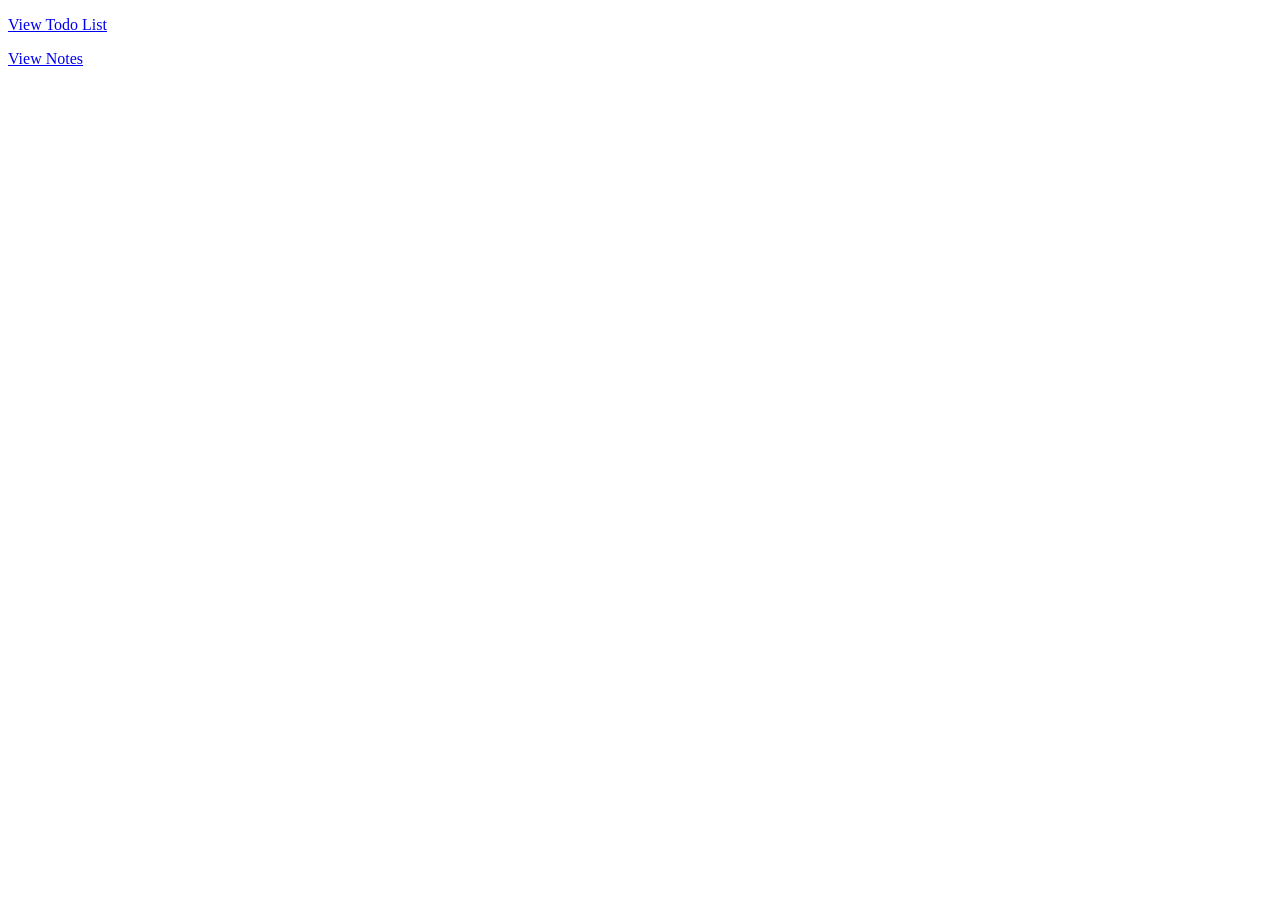
<file: index.html>
<!doctype html>
<html lang="en">
  <head>
    <meta charset="UTF-8" />
    <meta name="viewport" content="width=device-width, initial-scale=1.0" />
    <title>projects</title>
  </head>
  <body>
    <div class = "container">
      
      <p><a href="./ToDo/index.html">View Todo List</a></p>
      <p><a href="./note/Z-note/index.html">View Notes</a></p>

    </div>
  </body>
</html>
</file>
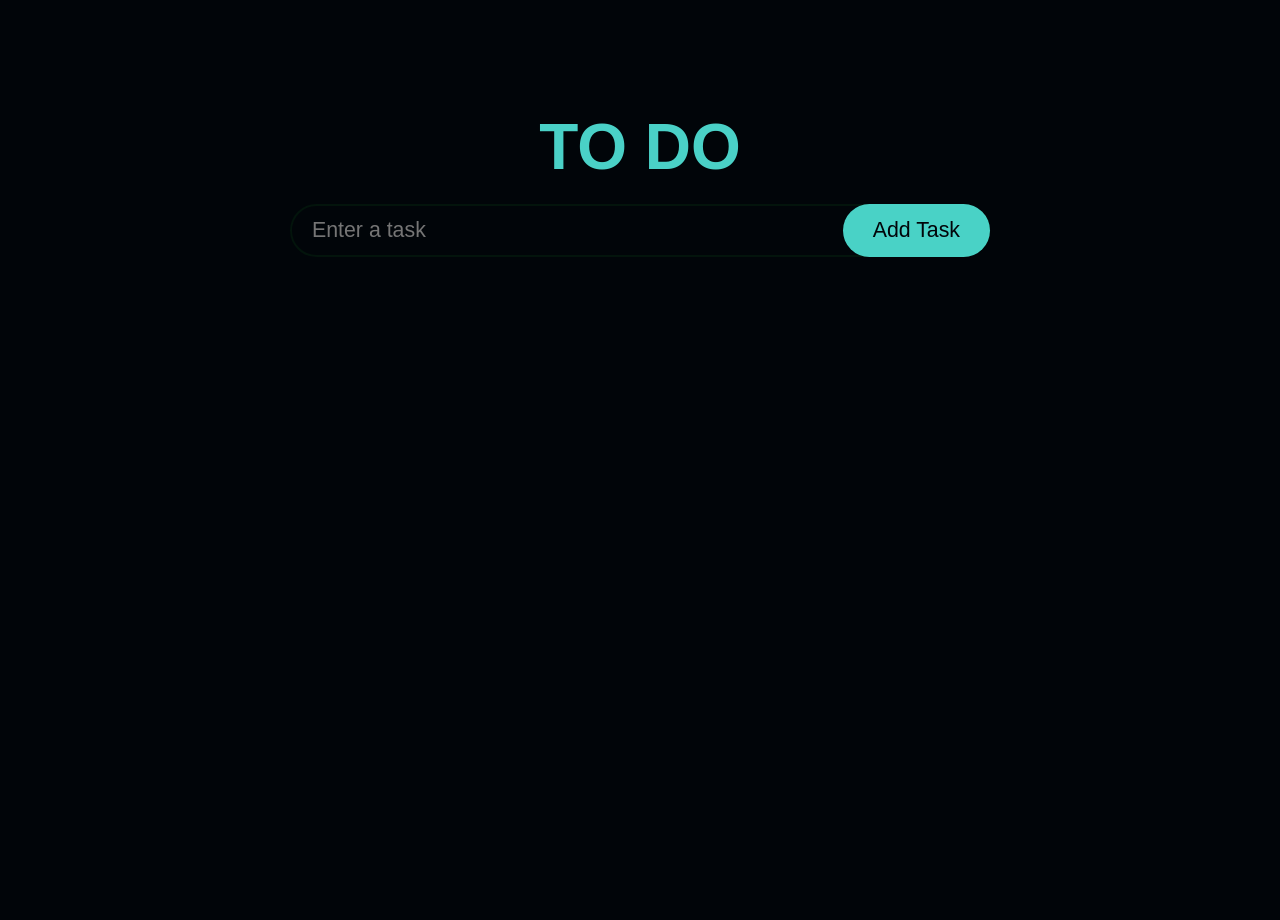
<file: app/index.html>
<!doctype html>
<html lang="en">
  <head>
    <meta charset="UTF-8">
    <meta name="viewport" content="width=device-width, initial-scale=1.0">
    <title>To DO</title>
    <link href="style.css" rel="stylesheet">
    
  </head>
  <body>
    <h1>To DO</h1>
    <div class="wrapper">
      <form>
        <input id="todo-input" name="task" type="text" placeholder="Enter a task" autocomplete="off">
        <button id="add-task-button" type="submit">Add Task</button>
      </form>
       <ul id="task-list">
      </ul> 
    </div>
    <script src="main.js" ></script>
  </body>
</html>
</file>
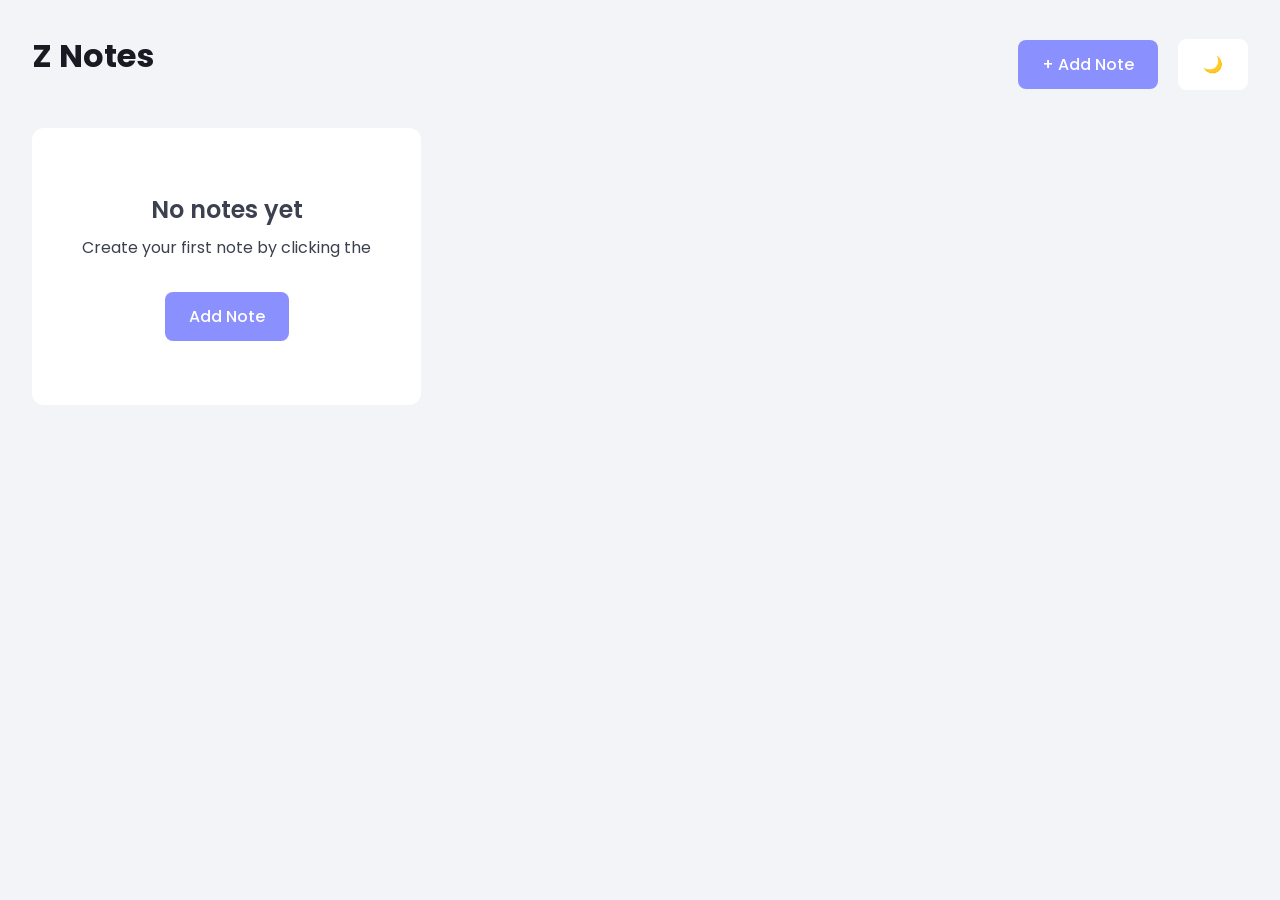
<file: note/Z-note/index.html>
<!DOCTYPE html>
<html lang="en">
<head>
  <meta charset="UTF-8">
  <meta name="viewport" content="width=device-width, initial-scale=1.0">
  <title>Quick Notes</title>
  <link rel="stylesheet" href="style.css">
  <script src="main.js" defer></script>
</head>
<body>

  <header>
    <h1>Z Notes</h1>
    <div>
      <button class="add-note-btn" onclick="openNoteDialog()">+ Add Note</button>
      <button id="themeToggleBtn" class="theme-toggle-btn" onclick="modeChange()">🌙</button>
    </div>
  </header>

  <main id="notesContainer" class="notes-grid">

  </main>

  <dialog id="noteDialog">
    <div class="dialog-content">
      <div class="dialog-header">
        <h2 class="dialog-title" id="dialogTitle">Add New Note</h2>
        <button class="close-btn" onclick="closeNoteDialog()">x</button>
      </div>

      <form id="noteForm">
        <div class="form-group">
          <label for="noteTitle" class="form-label">Title</label>
          <input type="text" id="noteTitle" class="form-input" placeholder="Enter note title..." required>
        </div>
        
        <div class="form-group">
          <label for="noteContent" class="form-label">Content</label>
          <textarea id="noteContent" class="form-textarea" placeholder="Write your note here..." required></textarea>
        </div>

        <div class="dialog-actions">
          <button type="button" class="cancel-btn" onclick="closeNoteDialog()">Cancel</button>
          <button type="submit" class="save-btn">Save Note</button>
        </div>
      </form>
    </div>
  </dialog>
</body>
</html>
</file>
<file: app/style.css>
:root {
  --primary-color: #010909;
  --secondary-color: #03140c;
  --background-color: #010509;
  --text-color: #b5d8cb;
  --accent-color: #54eee1e0;
}
* {
  margin: 0;
  padding: 0;
}
html {
  font-family:
    "Segoe UI",
    Tahoma,
    Geneva,
    Verdana,
    sans-serif,
    jetbrains mono;
  font-size: 16pt;
  color: var(--text-color);
}
body {
  min-height: 100vh;
  padding: 10px;
  background-color: var(--background-color);
  display: flex;
  flex-direction: column;
  align-items: center;
}
h1 {
  margin-top: 100px;
  margin-bottom: 20px;
  font-size: 3rem;
  font-weight: 800;
  color: var(--accent-color);
  text-transform: uppercase;
  text-align: center;
}
.wrapper {
  width: 700px;
  max-width: 100%;
  display: flex;
  flex-direction: column;
  gap: 10px;
}
#todo-input {
  box-sizing: border-box;
  width: 100%;
  padding: 12px 20px;
  font: inherit;
  border: 2px solid var(--secondary-color);
  border-radius: 1000px;
  background: none;
  color: var(--text-color);
  caret-color: var(--accent-color);
}
#todo-input:focus {
  outline: none;
}
form {
  position: relative;
}
#add-task-button {
  position: absolute;
  right: 0;
  top: 0;

  background-color: var(--accent-color);
  height: 100%;
  padding: 0 30px;
  border: none;
  border-radius: 1000px;
  font: inherit;
  color: var(--background-color);
  cursor: pointer;
}
.todo {
  margin-bottom: 10px;
  padding: 0 16px;
  background-color: var(--primary-color);
  border-radius: 15px;
  display: flex;
  align-items: center;
}
.todo .todo-text {
  padding-right: 0;
  padding: 15px;
  flex-grow: 1;
  transition: 200ms ease;
}
.delete-button {
  padding: 3px;
  background: none;
  border: none;
  display: flex;
  align-items: center;
  cursor: pointer;
}
.delete-button svg {
  transition: 200ms ease;
}
.delete-button:hover svg {
  fill: #ff0008b6;
}
.task-label {
  border: 2px solid var(--accent-color);
  border-radius: 50%;
  min-width: 20px;
  min-height: 20px;
  display: flex;
  align-items: center;
  justify-content: center;
  flex-shrink: 0;
  transition: 200ms ease;
  cursor: pointer;
}
input[type="checkbox"]:checked ~ .task-label {
  background-color: var(--accent-color);
}
input[type="checkbox"]:checked ~ .task-label svg {
  fill: var(--background-color);
}
input[type="checkbox"] {
  display: none;
}
input[type="checkbox"]:checked ~ .todo-text {
  text-decoration: line-through;
  color: var(--secondary-color);
}
@media (max-width: 500px) {
  html {
    font-size: 12pt;
  }
  #add-task-button {
    position: unset;
    width: 100%;
    margin-top: 10px;
    padding: 15px;
    height: auto;
  }
  h1 {
    font-size: 15vw;
    margin-top: 50px;
  }
}
</file>
<file: note/Z-note/style.css>
@import url('https://fonts.googleapis.com/css2?family=Poppins:ital,wght@0,100;0,200;0,300;0,400;0,500;0,600;0,700;0,800;0,900;1,100;1,200;1,300;1,400;1,500;1,600;1,700;1,800;1,900&display=swap');

* {
  margin: 0;
  padding: 0;
  box-sizing: border-box;
}

:root {
  --brand-color: #8b90ff;
  --base-color: #f2f4f8;
  --surface-color: #fff;
  --text-color: #191b23;
  --secondary-text-color: #3c404f;
  --base-transparent-90: rgba(247, 247, 247, 0.9);
  --base-transparent-100: rgba(247, 247, 247, 1);
}

.dark-theme {
  --brand-color: #8b90ff;
  --base-color: #1e1f26;
  --surface-color: #2c2f38;
  --text-color: #f0f0f0;
  --secondary-text-color: #b0b3c0;
  --base-transparent-90: rgba(30, 31, 38, 0.9);
  --base-transparent-100: rgba(30, 31, 38, 1);
}

body {
  font-family: Poppins, sans-serif;
  margin: 2rem;
  background: var(--base-color);
  color: var(--text-color);
}

h1 {
  margin-bottom: 1rem;
}

button, input, textarea {
  font: inherit;
}

header {
  display: flex;
  justify-content: space-between;
  align-items: center;
  margin-bottom: 2rem;
}

.add-note-btn {
  background: var(--brand-color);
  color: white;
  border: none;
  padding: 0.75rem 1.5rem;
  border-radius: 0.5rem;
  cursor: pointer;
  font-weight: 500;
  transition: all 0.2s ease;
}

.add-note-btn:hover {
  background: #7a7fff;
}

.theme-toggle-btn {
  background: var(--surface-color);
  color: var(--text-color);
  border: 1px solid var(--surface-color);
  padding: 0.75rem 1.5rem;
  border-radius: 0.5rem;
  cursor: pointer;
  font-weight: 500;
  transition: all 0.2s ease;
  margin-left: 1rem;
}

.theme-toggle-btn:hover {
  background: var(--brand-color);
  color: white;
}


.notes-grid {
  display: grid;
  grid-template-columns: repeat(auto-fill, minmax(300px, 1fr));
  gap: 1.5rem;
}

.note-card {
  background: var(--surface-color);
  border-radius: 0.75rem;
  padding: 1.5rem;
  border: 1px solid var(--surface-color);
  transition: all 0.2s ease;
  position: relative;
}

.note-card:hover {
  transform: scale(1.02);
  box-shadow: 0 2px 15px rgba(0, 0, 0, 0.05);
}

.note-title {
  font-size: 1.25rem;
  font-weight: 600;
  margin-bottom: 0.75rem;
  color: var(--text-color);
  word-wrap: break-word;
}

.note-content {
  color: var(--secondary-text-color);
  line-height: 1.6;
  margin-bottom: 1rem;
  word-wrap: break-word;
  white-space: pre-wrap;
}

.note-actions {
  position: absolute;
  top: 1rem;
  right: 1rem;
  display: flex;
  gap: 0.5rem;
  opacity: 0;
  visibility: hidden;
  transition: all 0.2s ease;
}

.note-card:hover .note-actions {
  opacity: 1;
  visibility: visible;
}

.edit-btn, .delete-btn {
  width: 32px;
  height: 32px;
  border: none;
  border-radius: 0.375rem;
  cursor: pointer;
  display: flex;
  align-items: center;
  justify-content: center;
  transition: all 0.2s ease;
  backdrop-filter: blur(10px);
  background: var(--base-transparent-90);
  color: var(--text-color);
  border: 1px solid var(--surface-color);
}

.edit-btn:hover {
  background: var(--base-transparent-100);
  transform: scale(1.05);
}

.delete-btn:hover {
  background: #ff5252;
  transform: scale(1.05);
  color: white;
}

dialog {
  margin: auto;
  inset: 0;
  border: none;
  border-radius: 1rem;
  padding: 0;
  background: var(--surface-color);
  color: var(--text-color);
  max-width: 500px;
  width: 90vw;
}

dialog::backdrop {
  background: rgba(0, 0, 0, 0.1);
  backdrop-filter: blur(4px);
}

.dialog-content {
  padding: 2rem;
}

.dialog-header {
  display: flex;
  justify-content: space-between;
  align-items: center;
  margin-bottom: 1.5rem;
}

.dialog-title {
  font-size: 1.5rem;
  font-weight: 600;
}

.close-btn {
  background: none;
  border: none;
  font-size: 1.5rem;
  cursor: pointer;
  color: var(--secondary-text-color);
  padding: 0.25rem;
  border-radius: 0.25rem;
  transition: background 0.2s ease;
}

.close-btn:hover {
  background: var(--surface-color);
}

.form-group {
  margin-bottom: 1.5rem;
}

.form-label {
  display: block;
  margin-bottom: 0.5rem;
  font-weight: 500;
  color: var(--text-color);
}

.form-input, .form-textarea {
  width: 100%;
  padding: 0.75rem;
  border: 2px solid var(--surface-color);
  border-radius: 0.5rem;
  font-size: 1rem;
  transition: border-color 0.2s ease;
  background: var(--base-color);
  color: var(--text-color);
}

.form-input:focus, .form-textarea:focus {
  outline: none;
  border-color: var(--brand-color);
}

.form-textarea {
  resize: vertical;
  min-height: 120px;
}

.dialog-actions {
  display: flex;
  gap: 1rem;
  justify-content: flex-end;
}

.cancel-btn, .save-btn {
  padding: 0.75rem 1.5rem;
  border: none;
  border-radius: 0.5rem;
  cursor: pointer;
  font-weight: 500;
  transition: all 0.2s ease;
}

.cancel-btn {
  background: var(--base-color);
  color: var(--text-color);
}

.save-btn {
  background: var(--brand-color);
  color: white;
}

.save-btn:hover {
  background: #7a7fff;
}

.empty-state {
  text-align: center;
  padding: 4rem 2rem;
  color: var(--secondary-text-color);
  border-radius: 0.75rem;
  background: var(--surface-color);
  transition: all 0.2s ease;
  position: relative;
}

.empty-state h2 {
  font-size: 1.5rem;
  margin-bottom: 0.5rem;
  font-weight: 600;
}

.empty-state p {
  font-size: 1rem;
  margin-bottom: 2rem;
}
</file>
